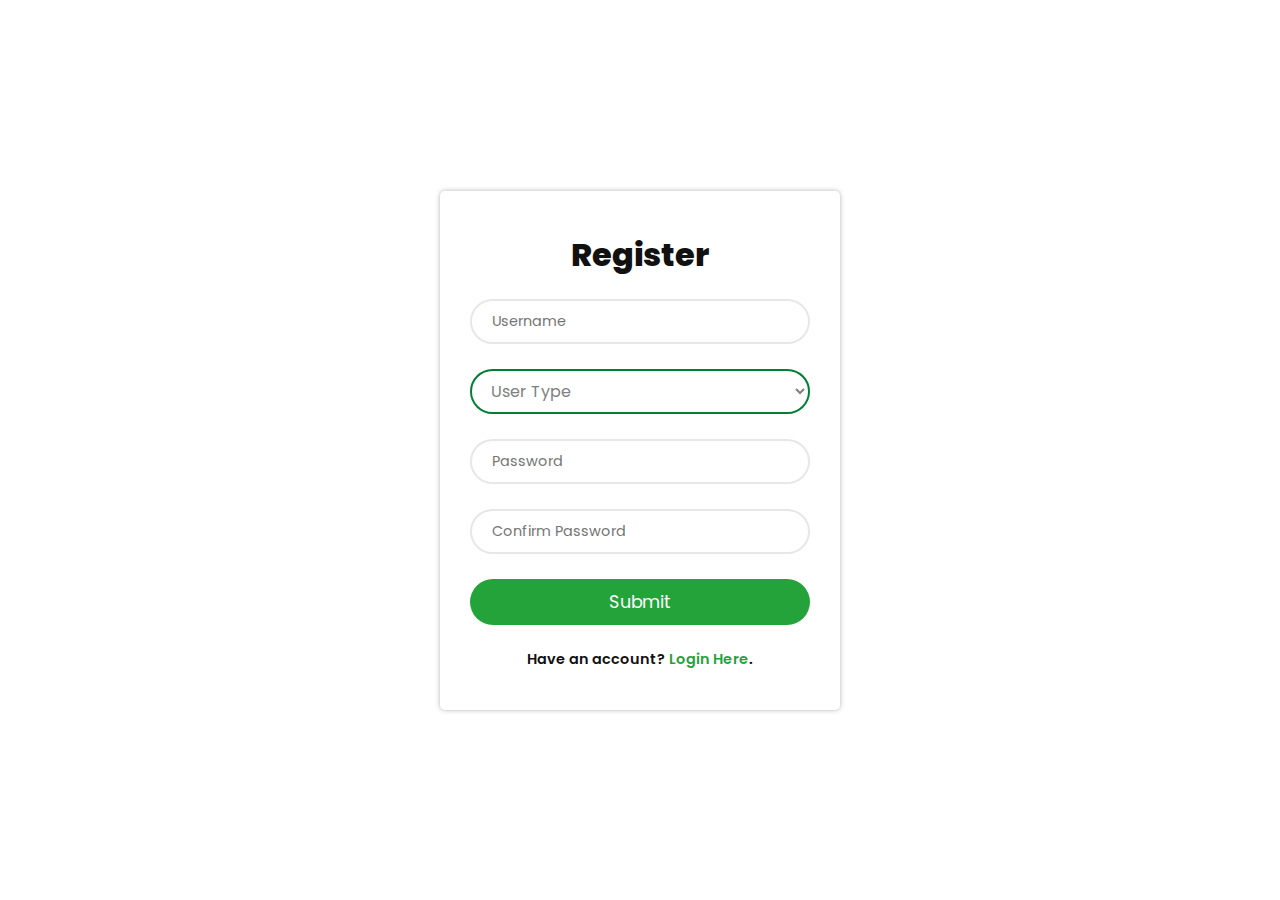
<file: register.html>
<!DOCTYPE html>
<html>
<head>
	<meta charset="utf-8">
	<meta name="viewport" content="width=device-width, initial-scale=1.0">
	<link rel="stylesheet" href="css/style.css">
	<title>Register</title>
</head>
<style>

select.input-group{
    border: 2px solid #e7e7e7;
    padding: 1px 15px;
    font-size: 1rem;
    border-radius: 30px;
    background: transparent;
    outline: none;
    transition: .3s;
    color: gray;
	cursor: pointer;
}

</style>
<body>
	<div class="wrap-container-register">
	<div class="container">
		<form action="" method="POST" class="login-email">
            <p class="login-text" style="font-size: 2rem; font-weight: 800;">Register</p>
			<div class="input-group">
				<input type="text" placeholder="Username" name="username" value="" required>
			</div>
			<select class="input-group" name="User type" id="">
			    <option value="hide" class="type placeholder">User Type</option>
				<option value="Resident" class="type">Resident</option>
				<option value="Investigator" class="type">Investigator</option>
				<option value="Secretary" class="type">Secretary</option >
            </select>
			<div class="input-group">
				<input type="password" placeholder="Password" name="password" value="" required>
            </div>
            <div class="input-group">
				<input type="password" placeholder="Confirm Password" name="cpassword" value="" required>
			</div>
			<div class="input-group">
				<button name="submit" class="btn">Submit</button>
			</div>
			<p class="login-register-text">Have an account? <a href="login.html">Login Here</a>.</p>
		</form>
	</div>
	</div>
	
</body>
</html>
</file>
<file: css/style.css>
@import url('https://fonts.googleapis.com/css2?family=Poppins:ital,wght@0,100;0,200;0,300;0,400;0,500;0,600;0,700;0,800;0,900;1,100;1,200;1,300;1,400;1,500;1,600;1,700;1,800;1,900&display=swap');

* {
    margin: 0;
    padding: 0;
    box-sizing: border-box;
    font-family: 'Poppins', sans-serif;
}

/* body{
    background: url("img/background.png") no-repeat fixed center;
} */

.wrap-container{
    /* background-image: url("img/background.png"); */
    width: 100%;
    min-height: 100vh;
    padding: 40px;
    background-position: center;
    background-size: cover;
    display: flex;
    justify-content: flex-end;
    align-items: center;
}

.wrap-container-register{
    width: 100%;
    min-height: 100vh;
    padding: 40px;
    background-position: center;
    background-size: cover;
    display: flex;
    justify-content: center;
    align-items: center;
}

img {
    max-width: 100%;
    max-height: 100%;
}

.logo{  
    /* display: flex;
    justify-content: end; */
    width: 90px;
    position: absolute;
    bottom: 83%;
    left: 2%;
    /* object-position: left top; */

}


.container {
    width: 400px;
    min-height: 400px;
    background: #FFF;
    border-radius: 5px;
    box-shadow: 0 0 5px rgba(0,0,0,.3);
    padding: 40px 30px;
    
}



/* .container .login-email .icon{
    width: 100%;
} */


i.fa-solid.fa-circle-user {
    font-size: 90px;
    color: #008037;
    margin-top: -80px;
    padding-bottom: 15px;
    display: flex;
    align-items: center;
    justify-content: center;
    
}

/* .login {
    width: 400px;
    min-height: 400px;
    background: #FFF;
    border-radius: 5px;
    box-shadow: 0 0 5px rgba(0,0,0,.3);
    padding: 40px 30px;
} */

.login{
    width: 350px;
    min-height: 350px;
    background: #FFF;
    border-radius: 5px;
    box-shadow: 0 0 5px rgb(0 0 0 / 30%);
    padding: 30px 30px;
    margin-right: 75px;
}

.container .login-text {
    color: #111;
    font-weight: 500;
    font-size: 1.1rem;
    text-align: center;
    margin-bottom: 20px;
    display: block;
    text-transform: capitalize;
}

.login-text{
    font-size: 2rem; 
    font-weight: 800;
}


.container .login-email .input-group{
    width: 100%;
    height: 45px;
    margin-bottom: 25px;
}


.container .login-email .input-group input {
    width: 100%;
    height: 100%;
    border: 2px solid #e7e7e7;
    padding: 10px 20px;
    font-size: .90rem;
    border-radius: 30px;
    background: transparent;
    outline: none;
    transition: .3s;
}

select.input-group{
    border: 2px solid #e7e7e7;
    padding: 1px 15px;
    font-size: .90rem;
    border-radius: 30px;
    background: transparent;
    outline: none;
    transition: .3s;
    color: gray;
	cursor: pointer;
}

.container .login-email .input-group input:focus, .container .login-email .input-group input:valid {
    border-color: #008037;
}

.container .login-email select.input-group:focus, .container .login-email select.input-group:valid {
    border-color: #008037;
}

.container .login-email .input-group .btn {
    display: block;
    width: 100%;
    padding: 10px 20px;
    text-align: center;
    border: none;
    background: #24a33a;
    outline: none;
    border-radius: 30px;
    font-size: 1.1rem;
    color: #FFF;
    cursor: pointer;
    transition: .3s;
}


.container .login-email .input-group .btn:hover {
    transform: translateY(-5px);
    background:  #008037;
}

.login-register-text {
    color: #111;
    font-weight: 600;
    font-size: .90rem;
    text-align: center;
    
}

.login-register-text a {
    text-decoration: none;
    color: #24a33a;

}

.login-register-text a:hover{
    color: #008037;
    transition: .3s;
}



@media (max-width: 430px) {
    .container {
        width: 300px;
        margin-right: none;
    }

    
}
</file>
